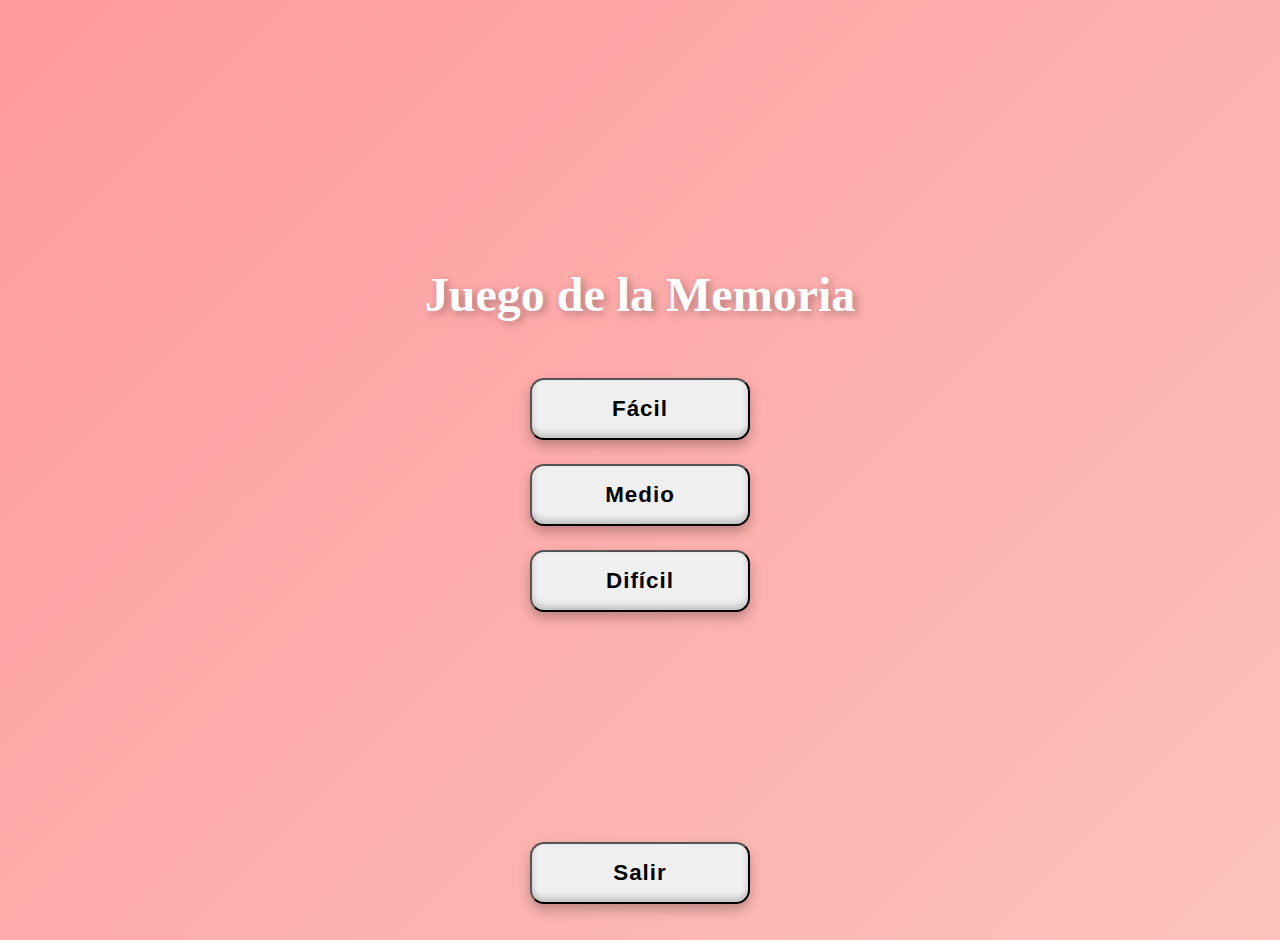
<file: PP/index.html>
<!DOCTYPE html>
<html lang="en">
<head>
    <meta charset="UTF-8">
    <meta name="viewport" content="width=device-width, initial-scale=1.0">
    <title>Jardin</title>
</head>
<body>
    <!DOCTYPE html>
<html lang="es">
<head>
  <meta charset="UTF-8">
  <meta name="viewport" content="width=device-width, initial-scale=1.0">
  <title>Página de Inicio</title>
  <link href="https://cdn.jsdelivr.net/npm/bootstrap@5.3.0/dist/css/bootstrap.min.css">
  <link rel="stylesheet" href="style.css">
  
</head>
<body>
  <div class="main-container">
    <h1>Juego de la Memoria</h1>
    <button class="btn btn-success btn-lg" onclick="window.location.href='2x5.html'">Fácil</button>
    <button class="btn btn-warning btn-lg" onclick="window.location.href='3x4.html'">Medio</button>
    <button class="btn btn-danger btn-lg" onclick="window.location.href='4x3.html'">Difícil</button>
  </div>

  <footer>
    <button class="btn btn-dark btn-lg" onclick="alert('Aquí conectar con acción de salir o menú principal')">Salir</button>
  </footer>
</body>
</html>
</file>
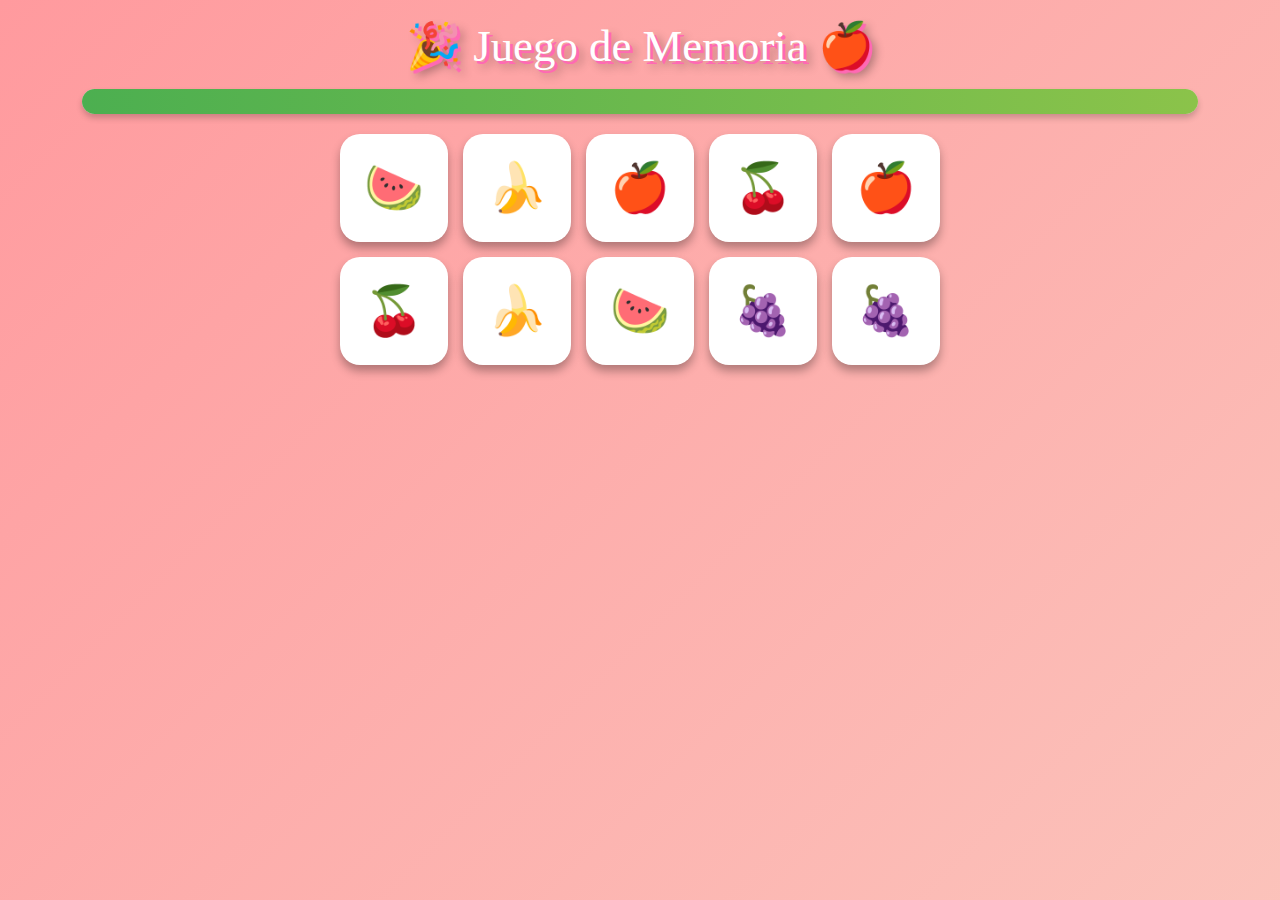
<file: PP/2x5.html>
<!DOCTYPE html>
<html lang="es">
<head>
<meta charset="UTF-8">
<meta name="viewport" content="width=device-width, initial-scale=1.0">
<title>Juego de Memoria 2x5</title>
<link href="https://cdn.jsdelivr.net/npm/bootstrap@5.3.0/dist/css/bootstrap.min.css" rel="stylesheet">
<link href="https://fonts.googleapis.com/css2?family=Chewy&family=Poppins:wght@400;600&display=swap" rel="stylesheet">
<style>
  body {
    background: linear-gradient(135deg, #ff9a9e, #fad0c4, #fbc2eb, #a6c1ee);
    background-size: 400% 400%;
    animation: fondo 12s ease infinite;
    font-family: 'Chewy', cursive;
    display: flex;
    flex-direction: column;
    align-items: center;
    justify-content: flex-start;
    min-height: 100vh;
    margin: 0;
    padding: 20px;
  }

  @keyframes fondo {
    0% {background-position: 0% 50%;}
    50% {background-position: 100% 50%;}
    100% {background-position: 0% 50%;}
  }

  h1 {
    font-size: 2.8rem;
    color: #fff;
    text-shadow: 3px 3px 0 #ff69b4, 6px 6px 10px rgba(0,0,0,0.3);
    margin-bottom: 15px;
  }

  #timerBarContainer {
    width: 90%;
    height: 25px;
    background-color: #ffe6f2;
    border-radius: 15px;
    overflow: hidden;
    margin-bottom: 20px;
    box-shadow: 0 4px 6px rgba(0,0,0,0.2);
  }

  #timerBar {
    height: 100%;
    width: 100%;
    background: linear-gradient(90deg, #4caf50, #8bc34a);
    transition: width 0.2s linear;
  }

  .memory-card {
    aspect-ratio: 1/1;
    background-color: #ffb6c1;
    border-radius: 20px;
    display: flex;
    align-items: center;
    justify-content: center;
    font-size: clamp(1.5rem, 5vw, 3rem);
    cursor: pointer;
    position: relative;
    transform-style: preserve-3d;
    transition: transform 0.6s ease, box-shadow 0.3s;
    box-shadow: 0 6px 10px rgba(0,0,0,0.3);
  }

  .memory-card:hover {
    transform: scale(1.05);
  }

  .memory-card.flipped {
    background-color: #fff;
    transform: rotateY(180deg);
  }

  .memory-card .front, .memory-card .back {
    position: absolute;
    width: 100%;
    height: 100%;
    border-radius: 20px;
    backface-visibility: hidden;
    display: flex;
    align-items: center;
    justify-content: center;
  }

  .memory-card .back {
    background-color: #ff6f61;
  }

  .memory-card .front {
    transform: rotateY(180deg);
  }

  #gameBoard {
    display: grid;
    grid-template-columns: repeat(5, 1fr);
    gap: 15px;
    width: min(90%, 600px);
  }
  
  .modal-content {
    background-color: #fff0f5;
    border-radius: 20px;
    border: 3px solid #ff69b4;
    text-align: center;
  }

  #modalTitle {
    color: #ff4081;
    font-size: 2rem;
    text-shadow: 2px 2px 0 #fff;
  }

  #modalEmoji {
    font-size: 3rem;
  }

  button.btn {
    border-radius: 15px;
    background-color: #ff80ab;
    color: white;
    border: none;
    padding: 10px 20px;
    transition: transform 0.2s, background 0.2s;
    font-family: 'Poppins', sans-serif;
    font-weight: 600;
  }

  button.btn:hover {
    transform: scale(1.1);
    background-color: #ff4081;
  }
</style>
</head>
<body>

<h1>🎉 Juego de Memoria 🍎</h1>

<div id="timerBarContainer">
  <div id="timerBar"></div>
</div>

<div id="gameBoard"></div>

<!-- Modal Fin -->
<div class="modal fade" id="endModal" tabindex="-1" aria-hidden="true">
  <div class="modal-dialog modal-dialog-centered">
    <div class="modal-content p-4">
      <h2 id="modalTitle"></h2>
      <div id="modalEmoji" class="my-3"></div>
      <div id="modalButtons" class="d-flex justify-content-center gap-3 flex-wrap"></div>
    </div>
  </div>
</div>

<!-- Audios -->
<audio id="flipSound" src="flip.mp3" preload="auto"></audio>
<audio id="matchSound" src="match.mp3" preload="auto"></audio>
<audio id="failSound" src="fail.mp3" preload="auto"></audio>
<audio id="winSound" src="win.mp3" preload="auto"></audio>
<audio id="loseSound" src="lose.mp3" preload="auto"></audio>

<script src="https://cdn.jsdelivr.net/npm/bootstrap@5.3.0/dist/js/bootstrap.bundle.min.js"></script>
<script>
const symbols = ["🍎","🍌","🍇","🍒","🍉"];
let cards = [...symbols, ...symbols].sort(() => 0.5 - Math.random());

const gameBoard = document.getElementById("gameBoard");
const timerBar = document.getElementById("timerBar");
const endModal = new bootstrap.Modal(document.getElementById('endModal'));
const modalTitle = document.getElementById('modalTitle');
const modalEmoji = document.getElementById('modalEmoji');
const modalButtons = document.getElementById('modalButtons');

let firstCard = null;
let lockBoard = true; // Bloqueado hasta que empiece
let matches = 0;
let timer = 20;
const maxTime = 20;
let timerInterval;

// Crear tablero
cards.forEach(symbol => {
  const card = document.createElement("div");
  card.className = "memory-card";
  card.innerHTML = `
    <div class="front">${symbol}</div>
    <div class="back">❓</div>
  `;
  gameBoard.appendChild(card);
  card.addEventListener("click", () => flipCard(card, symbol));
});

// Mostrar todas las cartas al inicio por 8 segundos
const allCards = document.querySelectorAll(".memory-card");
allCards.forEach(card => card.classList.add("flipped"));
setTimeout(() => {
  allCards.forEach(card => card.classList.remove("flipped"));
  lockBoard = false;
  startTimer();
}, 5000);

function flipCard(card, symbol) {
  if (lockBoard || card.classList.contains("flipped")) return;
  document.getElementById("flipSound").play();
  card.classList.add("flipped");

  if (!firstCard) {
    firstCard = { card, symbol };
    return;
  }

  if (firstCard.symbol === symbol) {
    document.getElementById("matchSound").play();
    matches++;
    timer = Math.min(timer + 3, maxTime);
    updateTimerBar();
    firstCard = null;
    if (matches === symbols.length) endGame(true);
  } else {
    document.getElementById("failSound").play();
    lockBoard = true;
    setTimeout(() => {
      card.classList.remove("flipped");
      firstCard.card.classList.remove("flipped");
      firstCard = null;
      lockBoard = false;
    }, 1000);
  }
}

function startTimer() {
  timerInterval = setInterval(() => {
    timer--;
    updateTimerBar();
    if (timer <= 0) endGame(false);
  }, 1000);
}

function updateTimerBar() {
  const percent = (timer / maxTime) * 100;
  timerBar.style.width = percent + "%";
  timerBar.style.backgroundColor = percent < 40 ? "#ff1744" : "#4caf50";
}

function endGame(win) {
  clearInterval(timerInterval);
  document.getElementById(win ? "winSound" : "loseSound").play();
  modalTitle.textContent = win ? "¡Ganaste! 🌟" : "¡Se acabó el tiempo! ⏰";
  modalEmoji.textContent = win ? "🎉😄👏" : "😢💔";

  modalButtons.innerHTML = `
    <button class="btn" onclick="location.reload()">Jugar de nuevo</button>
    ${win ? '<button class="btn" onclick="window.location.href=\'3x4.html\'">Siguiente juego ➡️</button>' : ''}
  `;
  endModal.show();
}

function resetGame() {
  location.reload();
}
</script>
</body>
</html>
</file>
<file: PP/style.css>
@import url('https://fonts.googleapis.com/css2?family=Poppins:wght@400;600&display=swap');

body {
    background: linear-gradient(135deg, #ff9a9e, #fad0c4, #fbc2eb, #a6c1ee);
    background-size: 400% 400%;
    animation: fondo 12s ease infinite;
    font-family: 'Chewy', cursive;
    display: flex;
    flex-direction: column;
    align-items: center;
    justify-content: flex-start;
    min-height: 100vh;
    margin: 0;
    padding: 20px;
  }

.main-container {
  flex: 1;
  display: flex;
  flex-direction: column;
  justify-content: center;
  align-items: center;
  gap: 1.5rem;
}

h1 {
  font-size: clamp(2rem, 6vw, 3rem);
  font-weight: 600;
  margin-bottom: 2rem;
  text-align: center;
  color: #fff;
  text-shadow: 3px 3px 8px rgba(0, 0, 0, 0.3);
}

.btn-lg {
  width: 220px;
  padding: 1rem;
  font-size: 1.4rem;
  border-radius: 14px;
  font-weight: 600;
  letter-spacing: 1px;
  box-shadow: 
    0 6px 12px rgba(0, 0, 0, 0.25),
    inset 0 -4px 6px rgba(0, 0, 0, 0.2);
  transition: all 0.25s ease-in-out;
}

.btn-lg:hover {
  transform: scale(1.07);
  filter: brightness(1.1);
  box-shadow: 
    0 10px 18px rgba(0, 0, 0, 0.35),
    inset 0 -4px 6px rgba(0, 0, 0, 0.25);
    
}

footer {
  
  width: 100%;
  text-align: center;
  padding: 1rem;
}
</file>
